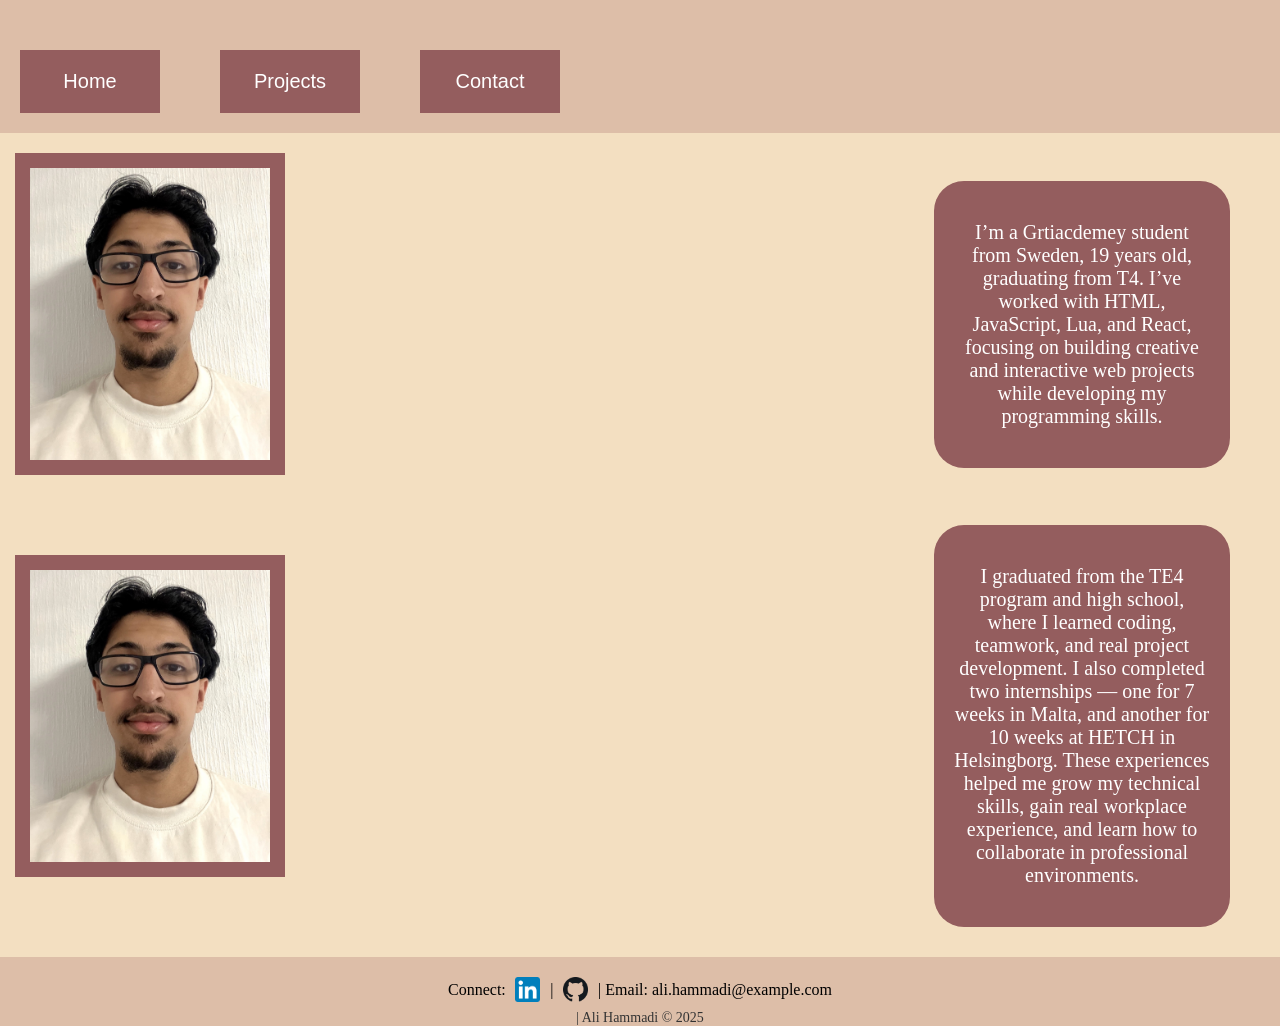
<file: index.html>
<!DOCTYPE html>
<html lang="en">
  <head>
    <meta name="viewport" content="width=device-width, initial-scale=1.0" />
    <title>Home</title>
    <link rel="stylesheet" href="/style/style.css" />
  </head>
  <body>
    <header>
      <nav class="navBar" aria-label="NavBar">
        <a href="index.html">Home</a>
        <a href="projects.html">Projects</a>
        <a href="contact.html">Contact</a>
      </nav>
    </header>
    <main aria-label="MinPortfolio">
      <div class="imgSection" >
        <div class="imgBox">
          <img src="pic/Ali.png" alt="img" />
        </div>

        <div class="imgDescription">
          <p>
            I’m a Grtiacdemey student from Sweden, 19 years old, graduating from
            T4. I’ve worked with HTML, JavaScript, Lua, and React, focusing on
            building creative and interactive web projects while developing my
            programming skills.
          </p>
        </div>
      </div>

      <div class="imgSection">
        <div class="imgBox">
          <img src="pic/Ali.png" alt="img" />
        </div>

        <div class="imgDescription">
          <p>
            I graduated from the TE4 program and high school, where I learned
            coding, teamwork, and real project development. I also completed two
            internships — one for 7 weeks in Malta, and another for 10 weeks at
            HETCH in Helsingborg. These experiences helped me grow my technical
            skills, gain real workplace experience, and learn how to collaborate
            in professional environments.
          </p>
        </div>
      </div>
    </main>
    <footer class="footer" aria-label="footer">
      <div class="footerContact">
        <span>Connect:</span>
        <a
          href="https://www.linkedin.com/in/ali-hammadi-2b3a98210/"
          target="_blank"
        >
          <img src="/pic/linkedin.png" alt="LinkedIn" class="icon" />
        </a>
        <span>|</span>

        <a
          href="https://www.linkedin.com/in/ali-hammadi-2b3a98210/"
          target="_blank"
        >
          <img src="pic/github.png" alt="GitHub" class="icon" />
        </a>
        <span>| Email: ali.hammadi@example.com</span>
      </div>

      <div class="copy">
        <p>| Ali Hammadi © 2025</p>
      </div>
    </footer>
  </body>
</html>
</file>
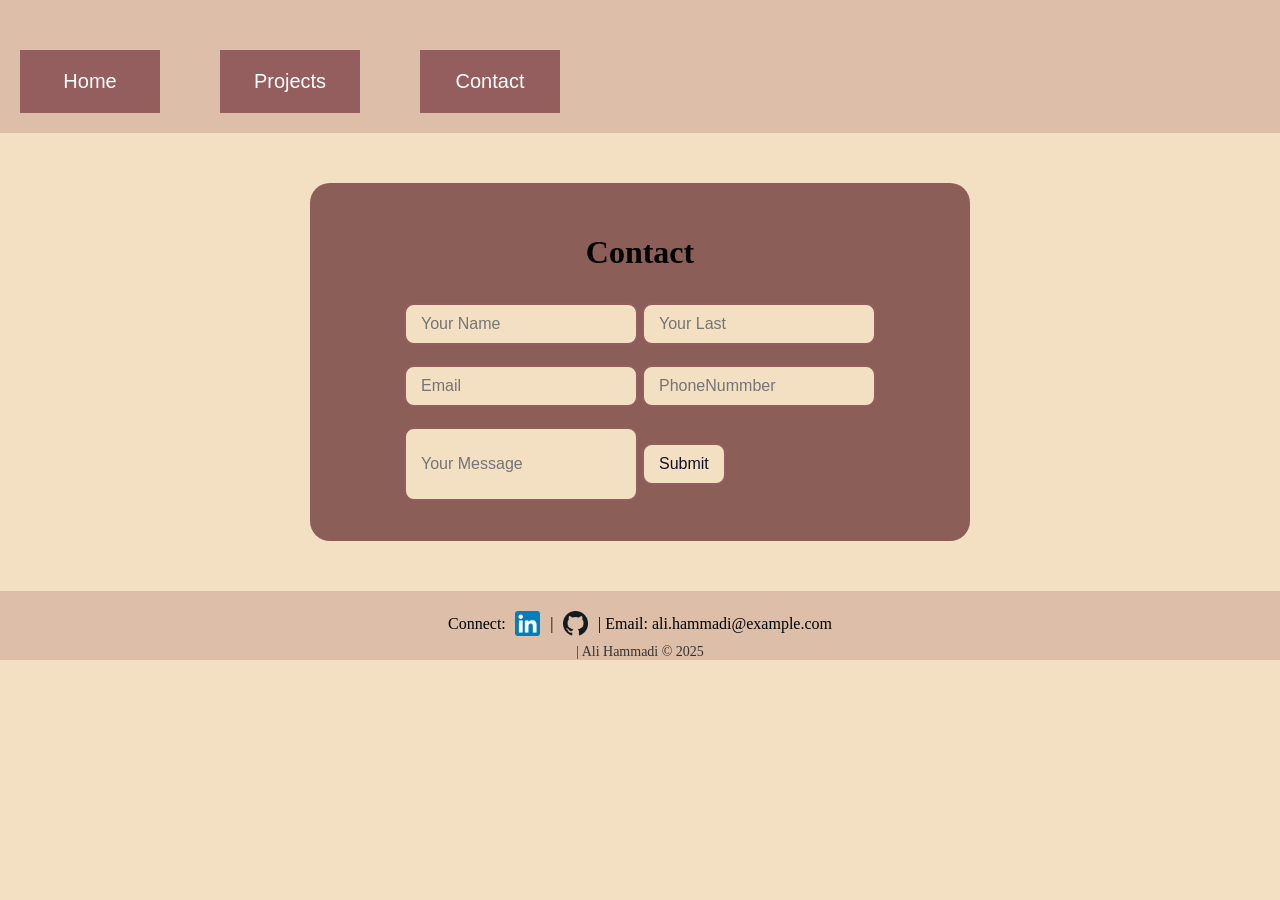
<file: contact.html>
<!DOCTYPE html>
<html lang="en">
  <head>
    <meta charset="UTF-8" />
    <meta name="viewport" content="width=device-width, initial-scale=1.0" />
    <link rel="stylesheet" href="/style/style.css" />
    <title>Contact</title>
  </head>
  <body>
    <header>
      <nav class="navBar" aria-label="NavBar">
        <a href="index.html">Home</a>
        <a href="projects.html">Projects</a>
        <a href="contact.html">Contact</a>
      </nav>
    </header>
    <main class="contactMain" aria-label="Contact Info" >
      <h1>Contact</h1>
      <form class="contactForm ">
        <input type="text" name="yourName" id="name" placeholder="Your Name" />
        <input type="text" name="lastName" id="Last" placeholder="Your Last" />
        <div>
          <input type="text" name="Your Email" id="Email" placeholder="Email" />
          <input
            type="text"
            name="phoneNummber"
            id="phoneNummber"
            placeholder="PhoneNummber"
          />
        </div>
        <input
          type="text"
          name="message"
          id="message"
          placeholder="Your Message"
        />
        <input
          type="submit"
          name="submit"
          id="submit"
        />
      </form>
    </main>
    <footer class="footer" aria-label="footer">
      <div class="footerContact">
        <span>Connect:</span>
        <a
          href="https://www.linkedin.com/in/ali-hammadi-2b3a98210/"
          target="_blank"
        >
          <img src="/pic/linkedin.png" alt="LinkedIn" class="icon" />
        </a>
        <span>|</span>
        <a
          href="https://www.linkedin.com/in/ali-hammadi-2b3a98210/"
          target="_blank"
        >
          <img src="pic/github.png" alt="GitHub" class="icon" />
        </a>
        <span>| Email: ali.hammadi@example.com</span>
      </div>
      <div class="copy">
        <p>| Ali Hammadi © 2025</p>
      </div>
    </footer>
  </body>
</html>
</file>
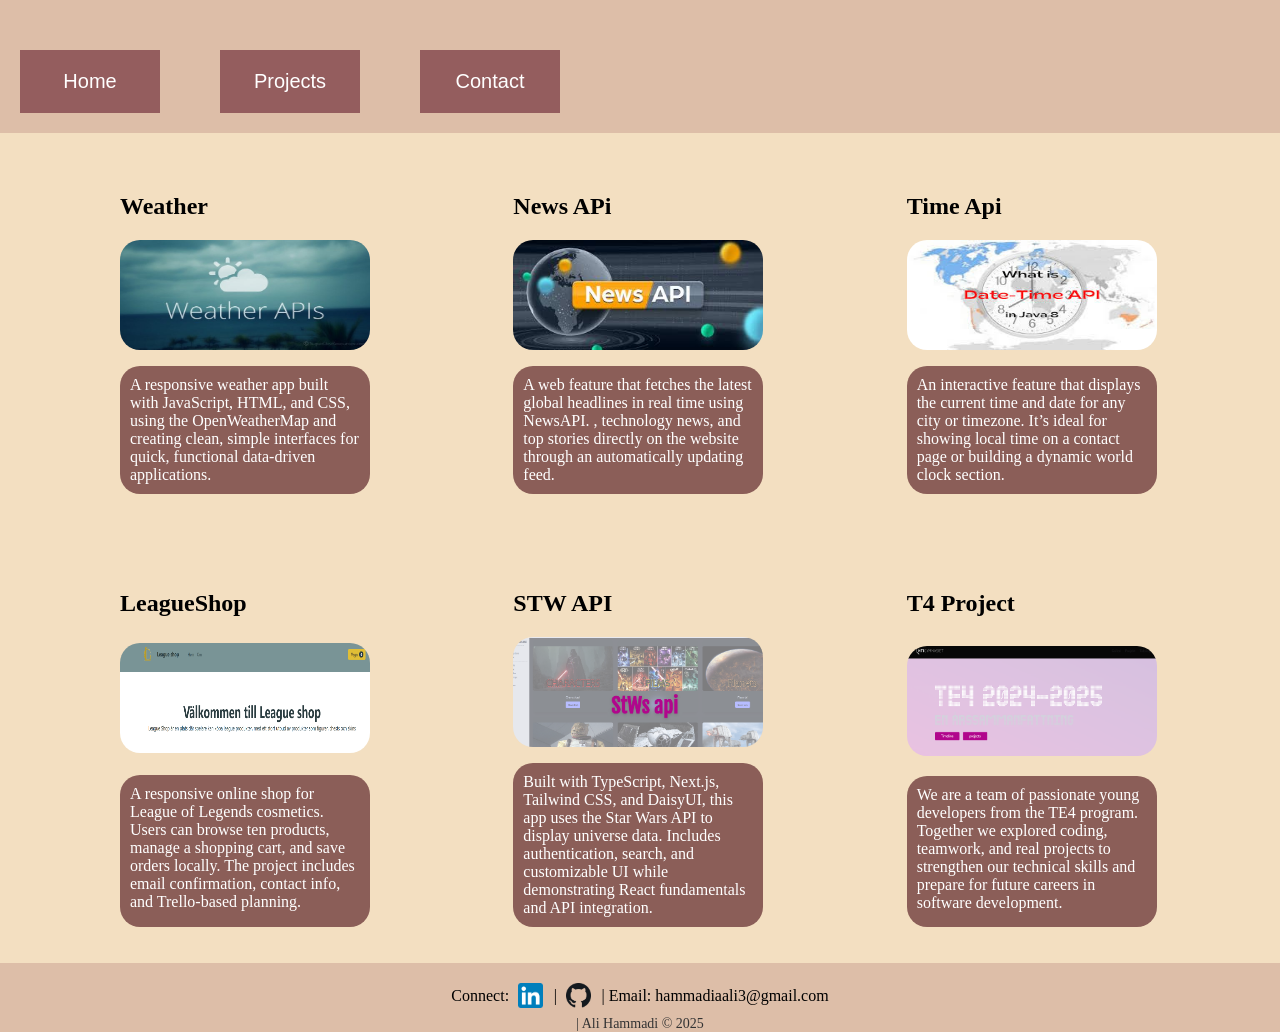
<file: projects.html>
<!DOCTYPE html>
<html lang="en">
  <head>
    <meta charset="UTF-8" />
    <meta name="viewport" content="width=device-width, initial-scale=1.0" />
    <link rel="stylesheet" href="/style/style.css" />

    <title>Projects</title>
  </head>

  <body>
    <header>
      <nav class="navBar" aria-label="NavBar">
        <a href="index.html">Home</a>
        <a href="projects.html">Projects</a>
        <a href="contact.html">Contact</a>
      </nav>
    </header>
    <main class="projectMain" aria-label="Projects">
      <div class="card">
        <h2>Weather</h2>
        <a href="https://www.youtube.com/watch?v=dQw4w9WgXcQ">
          <img src="pic/weatherApi.png" alt="stwPic" />
        </a>
        <p>
          A responsive weather app built with JavaScript, HTML, and CSS, using
          the OpenWeatherMap and creating clean, simple interfaces for quick,
          functional data-driven applications.
        </p>
      </div>

      <div class="card">
        <h2>News APi</h2>
        <a href="https://www.youtube.com/watch?v=dQw4w9WgXcQ">
          <img src="pic/newsApi.png" alt="News Api Pic" />
        </a>
        <p>
          A web feature that fetches the latest global headlines in real time
          using NewsAPI. , technology news, and top stories directly on the
          website through an automatically updating feed.
        </p>
      </div>

      <div class="card">
        <h2>Time Api</h2>
        <a href="https://www.youtube.com/watch?v=dQw4w9WgXcQ">
          <img src="pic/timeApi.png" alt="Time Api Pic" />
        </a>
        <p>
          An interactive feature that displays the current time and date for any
          city or timezone. It’s ideal for showing local time on a contact page
          or building a dynamic world clock section.
        </p>
      </div>

      <div class="card">
        <h2>LeagueShop</h2>
        <a href="https://ntig-helsingborg.github.io/TE4_24-25_League_Shop/">
          <img src="pic/leagueShop.png" alt="LeagueShop Pic" />
        </a>
        <p>
          A responsive online shop for League of Legends cosmetics. Users can
          browse ten products, manage a shopping cart, and save orders locally.
          The project includes email confirmation, contact info, and
          Trello-based planning.
        </p>
      </div>

      <div class="card">
        <h2>STW API</h2>
        <a href="https://www.youtube.com/watch?v=dQw4w9WgXcQ">
          <img src="pic/stw.png" alt="STW API Pic" />
        </a>
        <p>
          Built with TypeScript, Next.js, Tailwind CSS, and DaisyUI, this app
          uses the Star Wars API to display universe data. Includes
          authentication, search, and customizable UI while demonstrating React
          fundamentals and API integration.
        </p>
      </div>

      <div class="card">
        <h2>T4 Project</h2>
        <a href="https://ntig-helsingborg.github.io/TE4_24-25_SITE/"></a>
        <img src="pic/T4.png" alt="T4 Pic" />

        <p>
          We are a team of passionate young developers from the TE4 program.
          Together we explored coding, teamwork, and real projects to strengthen
          our technical skills and prepare for future careers in software
          development.
        </p>
      </div>
    </main>
    <footer class="footer" aria-label="footer">
      <div class="footerContact">
        <span>Connect:</span>
        <a href="www.linkedin.com/in/ali-hammadi-4746a2330" target="_blank">
          <img src="/pic/linkedin.png" alt="LinkedIn" class="icon" />
        </a>
        <span>|</span>

        <a href="https://github.com/Hammadi15/" target="_blank">
          <img src="pic/github.png" alt="GitHub" class="icon" />
        </a>
        <span>| Email: hammadiaali3@gmail.com</span>
      </div>

      <div class="copy">
        <p>| Ali Hammadi © 2025</p>
      </div>
    </footer>
  </body>
</html>
</file>
<file: style/style.css>
body {
      background-color: var(--color2);
      margin: 0px;
      height: 30px;
    }
    header {
      background-color: var(--color1);
      padding-top: 20px;
      padding-bottom: 20px;
    }
    .navBar {
      margin-top: 30px;
      display: flex;
      justify-content: space-between;
      padding: 0px 20px 0px 20px;
      flex-direction: row;
    }

    a {
      text-decoration: none;
      color: var(--color5);
      font-size: 20px;
      font-family: "Segoe UI", Tahoma, Geneva, Verdana, sans-serif;
    }

    .imgBox img {
      width: 80%;
      border: solid var(--color3) 15px; 
      display: block; 
      margin-bottom: 20px; 
    }

    .imgBox {
      display: flex;
      justify-content: center;
      margin-top: 20px;
      margin-bottom: 20px;
    }

    .imgDescription {
      width: 90%; 
      padding: 20px;
      border-radius: 30px;
      background-color: var(--color3);
      color: var(--color5);
      text-align: center; 
    }

    .imgSection {
      display: flex;
      flex-direction: column; 
      align-items: center; 
      padding-top: 20px;
    }

    .card {
      display: grid;
      margin-top: 40px;
      grid-template-columns: 1fr;
      width: 250px;
      grid-auto-rows: auto; 
    }
    .card img {
      width: 100%;
      display: block; 
      border-radius: 20px;
      height: 110px;
    }

    .card p {
      background-color: #8b5e58; 
      padding: 10px;
      border-radius: 20px;

    }

    .projectMain {
      display: grid;
      justify-content: center; 
    }

    .footer img {
      width: 30px;

      margin-top: 10px;
    }
    .footer {
      text-align: center;
      justify-content: center;
      background-color: var(--color1);
      gap: 10px;
    }

    .footer .copy p {
      margin-top: 8px;
      font-size: 14px;
      color: #333;
    }



    .footer .footerContact .icon {
      width: 25px;
      vertical-align: middle;
      margin: 0 5px;
    }

    .footerContact {
      padding-top: 20px;
      margin-top: 20px;
    }

    .contactMain {
      display: flex;
      justify-content: center;
      align-items: center;
      background-color: #8b5e58;
      color: black;
      border-radius: 20px;
      padding: 30px;
      width: 200px;

      margin: 50px auto;
      flex-direction: column; 
    }
    #message {
      height: 50px;
      width: 200px;
      margin: 10px 0px 10px;
    }
    #Email {
      margin: 10px 0px 10px;
    }
    #Last,
    #name {
      grid-column: span 2;
      margin: 10px 0px 10px;
    }
label{
    font-weight: bold;
  color: var(--color5);
  font-size: 16px;
}

p{
  color: white;
}

input,
textarea {
    padding: 10px 15px;
  border: 2px solid var(--color3);
  border-radius: 10px;
  font-size: 16px;
  font-family: "Segoe UI", Tahoma, Geneva, Verdana, sans-serif;
  background-color: var(--color2);
  color: var(--color5);
}

    :root {
      --color1: #ddbea8;
      --color2: #f3dfc1;
      --color3: #945d5e;
      --color4: #a77979;
      --color5: #160f29;
    }

    @media screen and (min-width: 768px) {
      .navBar {
        display: flex;
        justify-content: start;
        gap: 60px;
      }
      .navBar a {
        background-color: var(--color3);
        color: white;
        padding: 20px;
        width: 100px;
        text-align: center;
      }

      .imgSection {
        flex-direction: row;
        justify-content: space-between;
        align-items: center;
        width: 100%;
        gap: 40px;
      }

      .imgBox {
        width: 300px; 
        margin: 0;
      }
      .imgBox img {
        align-items: start;
      }

      .imgDescription {
        width: 20%;
        font-size: 20px;
        margin: 0px;
        margin: 10px 50px;
        text-align: center;
      }

      .projectMain {
        display: grid;
        grid-template-columns: repeat(2, 1fr);
        gap: 20px; 
        justify-content: center;
        margin-left: 20px;
      }

      .contactMain {
        width: 600px;
      }
    }

    @media screen and (min-width: 1068px) {
      .projectMain {
        grid-template-columns: repeat(3, 1fr); 
        margin: 0px 0px 0px 120px;
      }
    }
</file>
